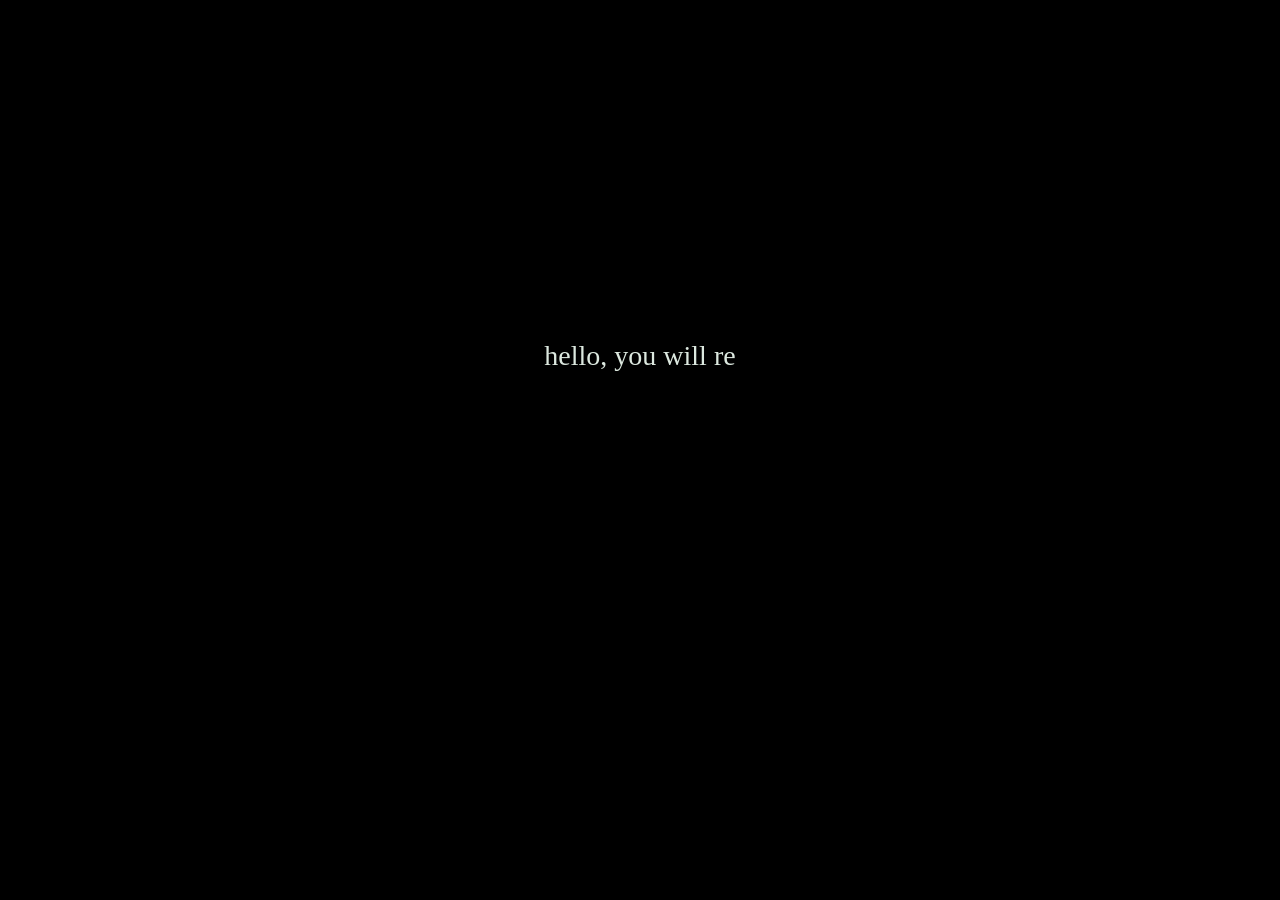
<file: index.html>
<!DOCTYPE html>
<html>
<head>
  <meta charset="UTF-8">
  <meta name="viewport" content="width=device-width, initial-scale=1.0">
  <title>welcome</title>
  <link rel="stylesheet" href="style.css">
  <link rel="icon" type="image/png" href="images/hand-cursor.png">
</head>
<body class="entry">
  <main>
    <h1 id="hello"></h1>
    <div class="entry-actions">
      <button id="enterButton" type="button">click to continue</button>
      <form id="keyForm">
        <label for="keyInput">enter the key</label>
        <input id="keyInput" type="text">
        <button type="submit">submit</button>
      </form>
      <p id="keyMessage"></p>
    </div>
  </main>
  <script src="script.js"></script>
</body>
</html>
</file>
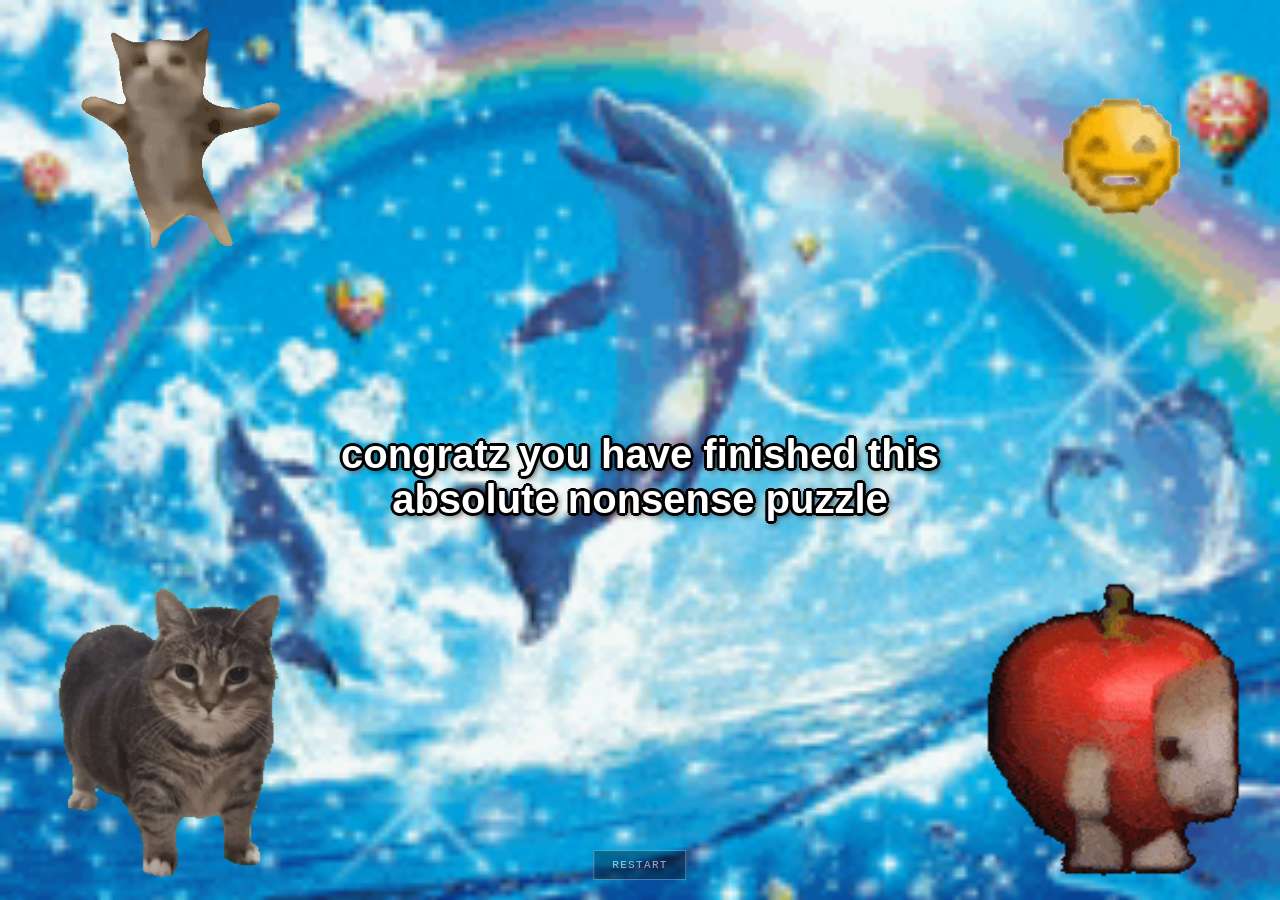
<file: final.html>
<!DOCTYPE html>
<html>
<head>
  <meta charset="UTF-8">
  <meta name="viewport" content="width=device-width, initial-scale=1.0">
  <title>final</title>
  <link rel="stylesheet" href="style.css">
  <link rel="icon" type="image/png" href="images/hand-cursor.png">

</head>
<body>
  <h1 class="final-title">congratz you have finished this absolute nonsense puzzle</h1>
  <img class="gif gif-topleft" src="images/fast-cat-cat-excited.gif">
  <img class="gif gif-topright" src="images/dancing-emoji.gif">
  <img class="gif gif-bottomright" src="images/meme.gif">
  <img class="gif gif-bottomleft" src="images/oia-uia.gif">
  <img class="gif-stage" src="images/happy-blingee.gif">

  <button class="restart-button" id="restartButton" type="button">restart</button>
  <audio id="symphony" src="music/symphony.mp3" loop preload="auto"></audio>
  <script>
    const audio = document.getElementById("symphony");
    audio.volume = 0.4;
    audio.play().catch(() => {});
    document.addEventListener("click", () => audio.play().catch(() => {}), { once: true });
    document.getElementById("restartButton").addEventListener("click", () => {
      window.location.href = "index.html";
    });
  </script>
</body>
</html>
</file>
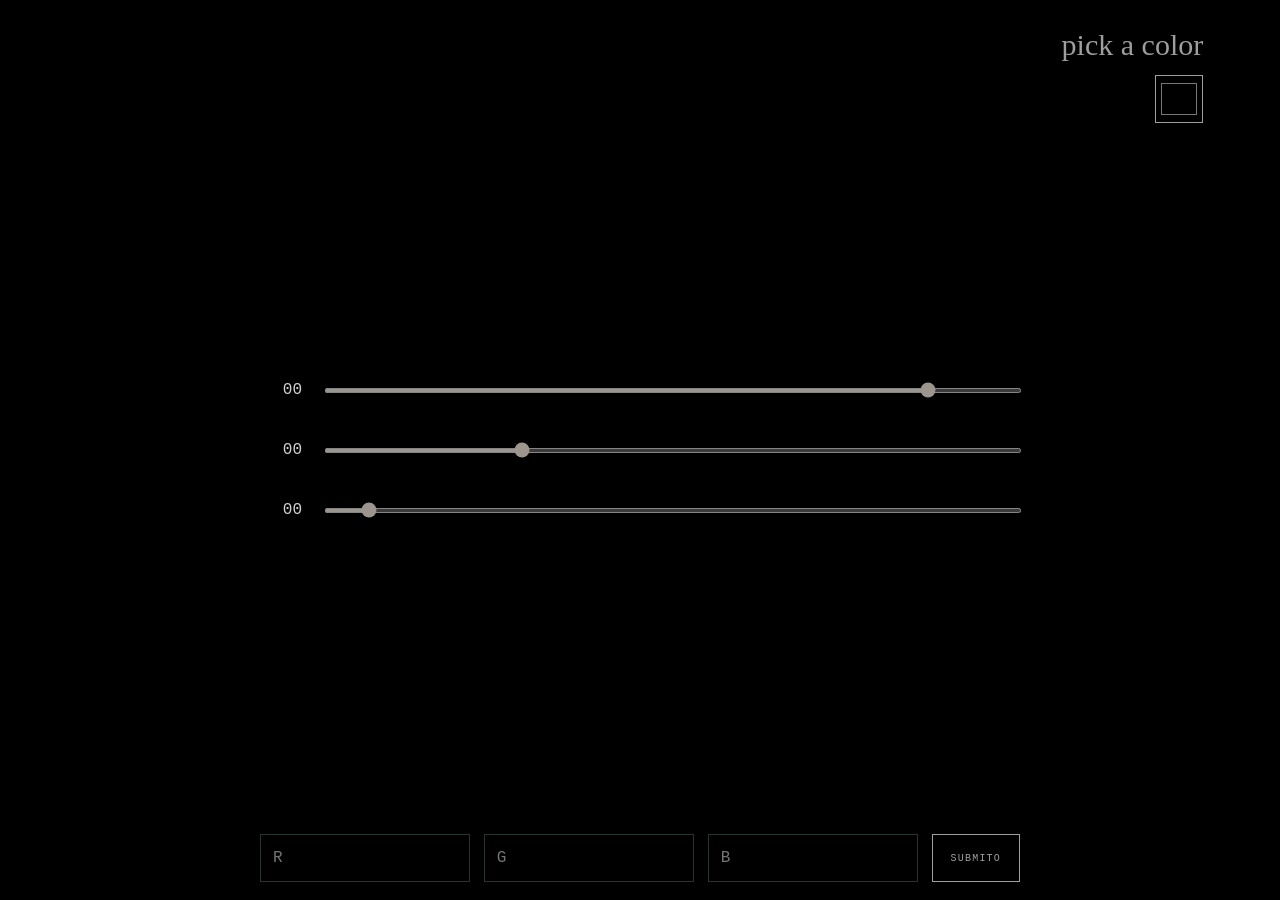
<file: room2.html>
<!DOCTYPE html>
<html>
<head>
  <meta charset="UTF-8">
  <meta name="viewport" content="width=device-width, initial-scale=1.0">
  <title>room of the colors</title>
  <link rel="stylesheet" href="style.css">
  <link rel="icon" type="image/png" href="images/hand-cursor.png">
</head>
<body>
  <main class="room">
    <h1 class="room-title">pick a color</h1>
    <div class="sliders">
        <label class="slider-row"><output id="redValue">00</output><input id="redRange" type="range" min="0" max="255" value="0"></label>
        <label class="slider-row"><output id="greenValue">00</output><input id="greenRange" type="range" min="0" max="255" value="0"></label>
        <label class="slider-row"><output id="blueValue">00</output><input id="blueRange" type="range" min="0" max="255" value="0"></label>
    </div>
    <input class="color-preview" id="colorPreview" type="color" value="#000000">
    <form class="rgb-form" id="rgbForm">
      <div class="rgb-inputs">
        <input id="rgbRed" type="number" min="0" max="255" placeholder="R" required>
        <input id="rgbGreen" type="number" min="0" max="255" placeholder="G" required>
        <input id="rgbBlue" type="number" min="0" max="255" placeholder="B" required>
        <button type="submit">submitO</button>
      </div>
    </form>
    <p class="wait-message" id="waitMessage"></p>
    <button class="next-button is-hidden" id="nextRoomButton" type="button">enter to next room</button>
  </main>
  <script src="script.js"></script>
</body>
</html>
</file>
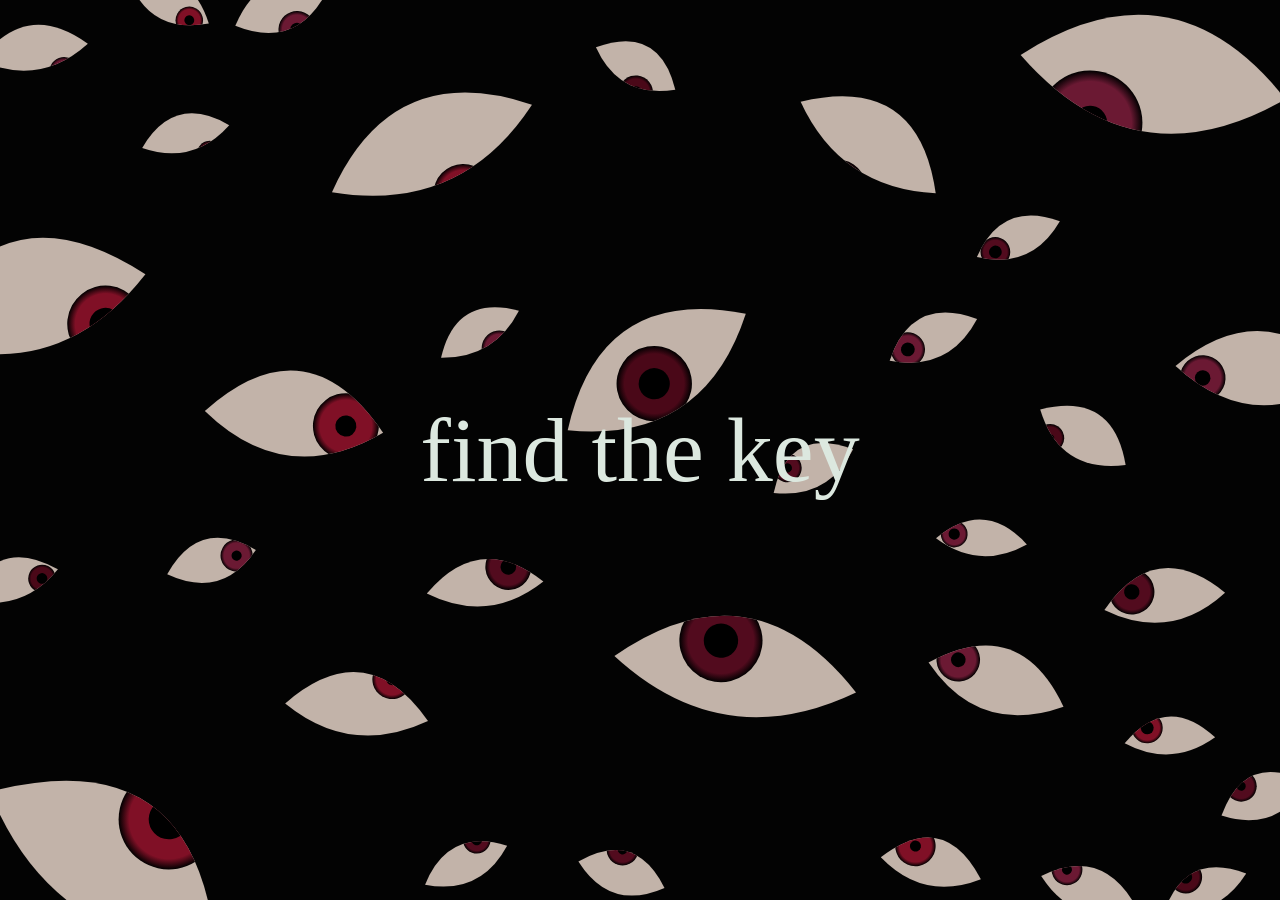
<file: room3.html>
<!doctype html>
<html>
<head>
  <meta charset="UTF-8">
  <meta name="viewport" content="width=device-width, initial-scale=1.0">
  <title>room of eyes</title>
  <link rel="stylesheet" href="style.css">
  <link rel="icon" type="image/png" href="images/eyes.png?v=2">
</head>
<body>
  <main class="eyes-room">
    <canvas class="eye-canvas" id="eyeCanvas"></canvas>
    <h1 class="eye-hint" id="eyeHint"></h1>
  </main>
  <script src="script.js"></script>
</body>
</html>
</file>
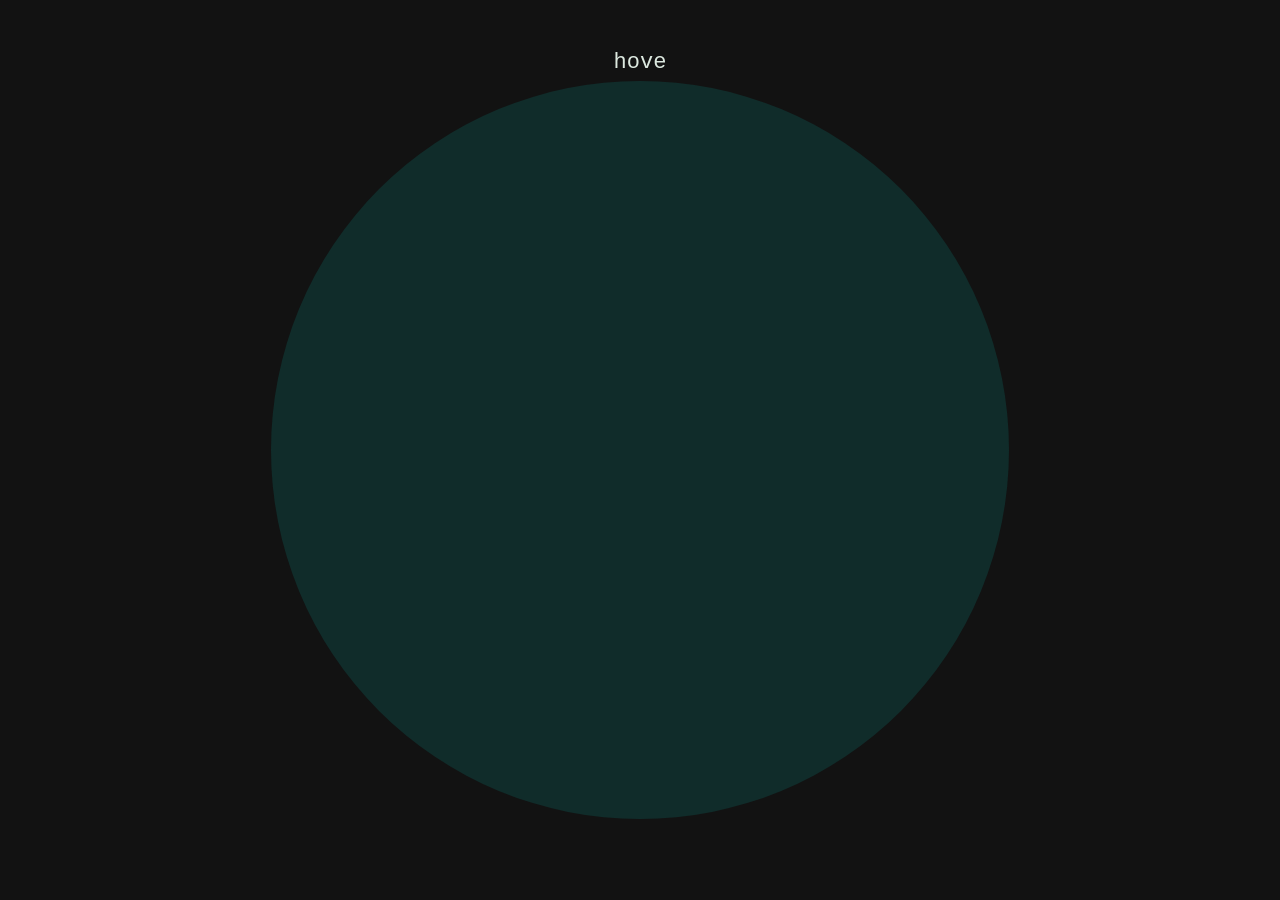
<file: room4.html>
<!doctype html>
<html>
<head>
  <meta charset="UTF-8">
  <meta name="viewport" content="width=device-width, initial-scale=1.0">
  <title>bob</title>
  <link rel="stylesheet" href="style.css">
  <link rel="icon" type="image/png" href="images/sponge.png?v=2">
</head>
<body class="final-room">
  <main class="final-reveal" id="finalReveal">
    <canvas class="reveal-canvas" id="revealCanvas"></canvas>
    <p class="reveal-instruction" id="revealInstruction"></p>
    <button class="back-button is-hidden" id="backButton" type="button">return to main menu</button>
  </main>
  <script src="images/final_image_data.js"></script>
  <script src="script.js"></script>
</body>
</html>
</file>
<file: style.css>
* {
  box-sizing: border-box;
  cursor: url("images/hand-cursor.png") 0 0, auto;
}

html,
body,
body * {
  cursor: url("images/hand-cursor.png") 0 0, auto !important;
}

:root {
  --ink: #dce8df;
  --line: #26352f;
  --accent: #b11226;
  --background: #000000;
  --mono: "SFMono-Regular", "Cascadia Code", "Liberation Mono", monospace;
  --display: Georgia, "Times New Roman", serif;
}

body {
  min-height: 100vh;
  margin: 0;
  overflow: hidden;
  color: var(--ink);
  background: var(--background);
  font-family: var(--mono);
  transition: background-color 180ms ease, color 180ms ease;
}

button,
input {
  font: inherit;
}

.gif,
.gif-stage {
  pointer-events: none;
  position: fixed;
}

.gif { z-index: 1; }
.gif-topleft { top: 20px; left: 20px; width: 300px; }
.gif-topright { top: 20px; right: 20px; width: 300px; }
.gif-bottomleft { bottom: 20px; left: 20px; width: 300px; }
.gif-bottomright { bottom: 20px; right: 20px; width: 300px; }

body.is-glitching {
  animation: vhs-shift 0.15s steps(2) infinite;
}

body.is-glitching::before,
body.is-glitching::after {
  content: "";
  position: fixed;
  inset: 0;
  pointer-events: none;
  z-index: 9999;
  opacity: 0.8;
}

body.is-glitching::before {
  background: inherit;
  box-shadow: -4px 0 0 rgba(0, 255, 255, 0.6);
  transform: translate(3px, -2px);
  mix-blend-mode: screen;
}

body.is-glitching::after {
  background: repeating-linear-gradient(
    0deg,
    transparent,
    transparent 2px,
    rgba(0, 0, 0, 0.4) 2px,
    rgba(0, 0, 0, 0.4) 4px
  );
  transform: translate(-3px, 2px);
}

@keyframes vhs-shift {
  0% { transform: translate(0, 0) skewX(0deg); }
  25% { transform: translate(-4px, 1px) skewX(1deg); }
  50% { transform: translate(4px, -1px) skewX(-1deg); }
  75% { transform: translate(-2px, -2px) skewX(0.5deg); }
  100% { transform: translate(0, 0) skewX(0deg); }
}

.entry {
  display: grid;
  place-items: center;
}

.entry h1 {
  margin: 0;
  font-family: var(--display);
  font-size: clamp(16px, 3vw, 28px);
  font-weight: normal;
  line-height: 1.3;
  text-align: center;
}

.entry-actions {
  width: min(390px, calc(100vw - 40px));
  margin-top: 45px;
  opacity: 0;
  transition: opacity 300ms ease;
}

.entry-actions.is-ready {
  opacity: 1;
}

.entry-actions > button {
  width: 100%;
  padding: 15px 18px;
  border: 1px solid var(--accent);
  color: var(--background);
  background: var(--accent);
  font-size: 18px;
  text-transform: lowercase;
}

#keyForm {
  display: flex;
  align-items: center;
  gap: 10px;
  margin-top: 25px;
  color: var(--accent);
  font-size: 18px;
}

#keyForm input {
  flex: 1;
  min-width: 0;
  padding: 10px 0;
  border: 0;
  border-bottom: 1px solid var(--line);
  outline: 0;
  color: var(--ink);
  background: transparent;
}

#keyForm button {
  border: 0;
  color: var(--accent);
  background: transparent;
}

#keyMessage {
  min-height: 15px;
  margin: 10px 0 0;
  color: var(--accent);
  font-size: 10px;
}

/* Color room */
.room {
  position: relative;
  min-height: 100vh;
  padding: 28px clamp(20px, 6vw, 80px);
}

.room-title {
  position: fixed;
  top: 28px;
  right: clamp(20px, 6vw, 80px);
  margin: 0;
  color: var(--accent);
  font-family: var(--display);
  font-size: clamp(20px, 3vw, 30px);
  font-weight: normal;
}

.sliders {
  position: absolute;
  top: 50%;
  left: 50%;
  display: grid;
  width: min(760px, calc(100vw - 40px));
  gap: 42px;
  transform: translate(-50%, -50%);
}

.slider-row {
  display: grid;
  grid-template-columns: 42px minmax(0, 1fr);
  align-items: center;
  gap: 20px;
  color: var(--accent);
}

.slider-row output {
  color: var(--ink);
  text-align: right;
}

input[type="range"] {
  width: 100%;
  height: 5px;
  accent-color: currentColor;
}

.slider-row.is-locked input[type="range"] {
  opacity: 0.35;
}

.color-preview {
  position: fixed;
  top: 75px;
  right: clamp(20px, 6vw, 80px);
  width: 48px;
  height: 48px;
  padding: 3px;
  border: 1px solid var(--accent);
  background: var(--background);
}

.rgb-form {
  position: fixed;
  bottom: 18px;
  left: 50%;
  width: min(760px, calc(100vw - 40px));
  transform: translateX(-50%);
}

.rgb-inputs {
  display: grid;
  grid-template-columns: 1fr 1fr 1fr auto;
  gap: 14px;
}

.rgb-inputs input {
  width: 100%;
  min-width: 0;
  padding: 14px 12px;
  border: 1px solid var(--line);
  outline: 0;
  color: var(--ink);
  background: transparent;
}

.rgb-inputs input:focus {
  border-color: var(--accent);
}

.rgb-inputs button,
.next-button {
  padding: 0 18px;
  border: 1px solid var(--accent);
  color: var(--accent);
  background: transparent;
  font-size: 10px;
  letter-spacing: 0.12em;
  text-transform: uppercase;
}

.next-button {
  position: fixed;
  bottom: 90px;
  left: 50%;
  min-height: 45px;
  transform: translateX(-50%);
}

.wait-message {
  position: fixed;
  top: 50%;
  left: 50%;
  margin: 110px 0 0;
  color: var(--accent);
  font-size: 22px;
  transform: translateX(-50%);
}

.is-hidden {
  display: none;
}


.eyes-room {
  position: fixed;
  inset: 0;
  background: #030303;
}

.eye-canvas,
.reveal-canvas,
.gif-stage {
  display: block;
  width: 100vw;
  height: 100vh;
}

.eye-hint {
  margin: 0;
  color: var(--ink);
  font-family: var(--display);
  font-size: clamp(42px, 8vw, 92px);
  font-weight: normal;
  pointer-events: none;
  text-align: center;
}


.final-room {
  background: #121212;
}

.final-reveal {
  position: fixed;
  inset: 0;
  overflow: hidden;
}

.back-button {
  position: fixed;
  bottom: 28px;
  left: 50%;
  z-index: 2;
  padding: 12px 18px;
  border: 1px solid #ffffff;
  color: #ffffff;
  background: rgba(0, 0, 0, 0.65);
  font-size: 11px;
  transform: translateX(-50%);
}

.back-button:hover {
  color: #000000;
  background: #ffffff;
}

.reveal-instruction {
  position: fixed;
  z-index: 2;
  top: 28px;
  left: 50%;
  color: var(--ink);
  font-size: 22px;
  text-transform: lowercase;
  transform: translateX(-50%);
}

@media (max-width: 680px) {
  .room-title {
    top: 22px;
    right: 20px;
  }

  .color-preview {
    top: 60px;
    right: 20px;
    width: 40px;
    height: 40px;
  }

  .slider-row {
    grid-template-columns: 30px minmax(0, 1fr);
    gap: 10px;
  }

  .rgb-inputs {
    grid-template-columns: 1fr 1fr 1fr;
    gap: 8px;
  }

  .rgb-inputs button {
    grid-column: 1 / -1;
    min-height: 44px;
  }
}


.final-title,
.eye-hint {
  position: fixed;
  top: 50%;
  left: 50%;
  transform: translate(-50%, -50%);
  z-index: 2;
}

.final-title {
  font-family: 'Comic Sans MS', 'Arial Rounded MT Bold', 'Chalkboard SE', sans-serif;
  font-size: 2.5rem;
  font-weight: bold;
  color: #ffffff;
  text-align: center;
  text-shadow: 
    -2px -2px 0 #000,  
     2px -2px 0 #000,
    -2px  2px 0 #000,
     2px  2px 0 #000,
    -3px  0px 0 #000,
     3px  0px 0 #000,
     0px -3px 0 #000,
     0px  3px 0 #000,
     3px  3px 6px rgba(0, 0, 0, 0.8);
  pointer-events: none;
}

.gif-stage {
  z-index: 0;
  inset: 0;
  object-fit: cover;
  object-position: top;
}

.restart-button {
  position: fixed;
  bottom: 20px;
  left: 50%;
  transform: translateX(-50%);
  padding: 8px 18px;
  border: 1px solid rgba(255, 255, 255, 0.5);
  color: #fff;
  background: rgba(0, 0, 0, 0.5);
  font-family: var(--mono);
  font-size: 11px;
  letter-spacing: 0.12em;
  text-transform: uppercase;
  opacity: 0.6;
  transition: opacity 200ms ease, background 200ms ease;
}

.restart-button:hover {
  opacity: 1;
  background: rgba(0, 0, 0, 0.8);
}
</file>
